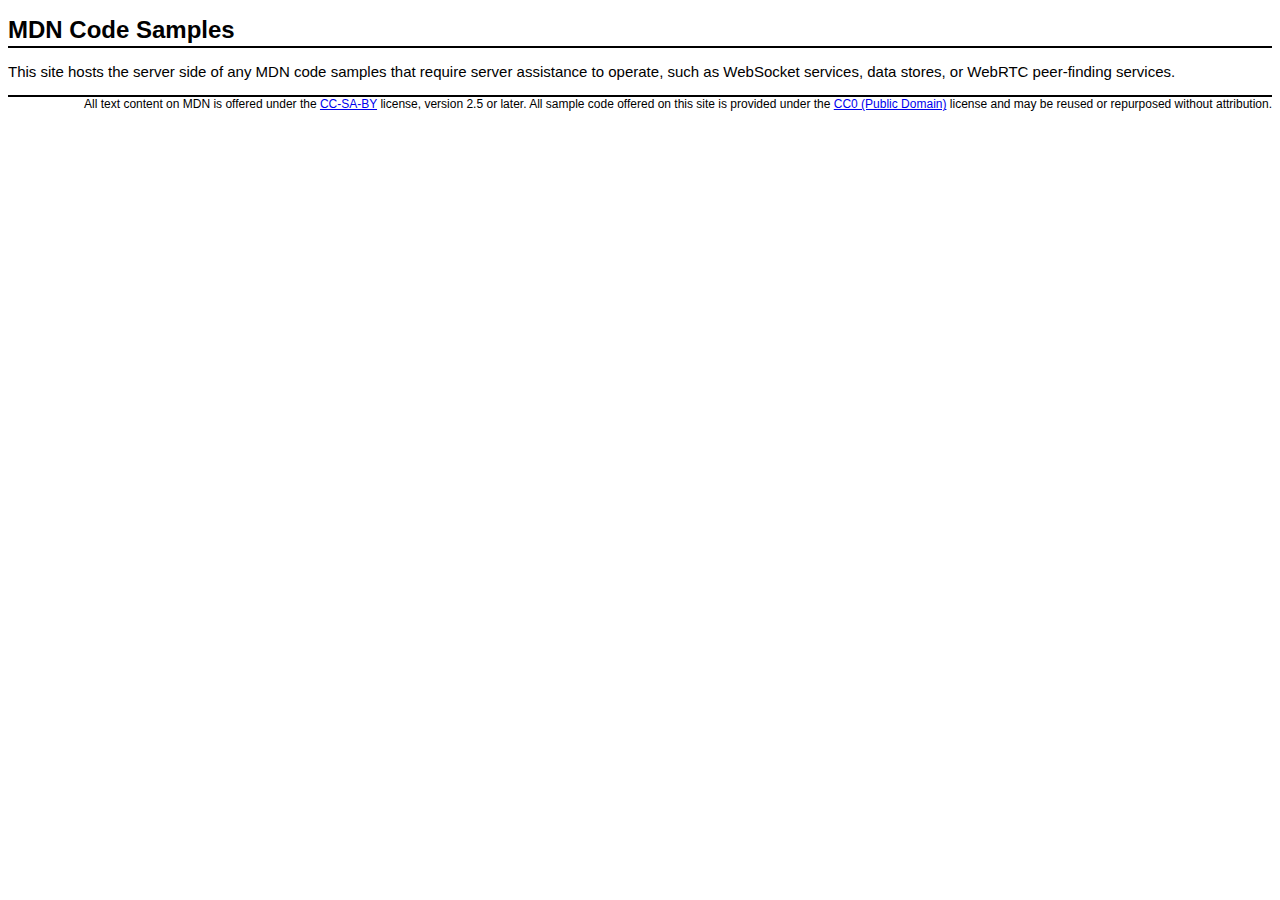
<file: src/samples-server-master/index.html>
<!doctype html>
<html>
<head>
	<meta http-equiv="Content-Type" content="text/html;charset=utf-8">
	<link href="main.css" rel="stylesheet" media="screen" type="text/css">
	<title>MDN Code Samples</title>
</head>
<body>
<div class="mdn-header">
	<h1>
		MDN Code Samples
	</h1>
</div>
<div class="mdn-content">
	<p>
		This site hosts the server side of any MDN code samples that require server
    assistance to operate, such as WebSocket services, data stores, or WebRTC
    peer-finding services.
	</p>
</div>
<div class="mdn-footer">
	All text content on MDN is offered under the
  <a href="http://creativecommons.org/licenses/by-sa/2.5/">CC-SA-BY</a> license,
  version 2.5 or later. All sample code offered on this site is provided under the
   <a href="https://creativecommons.org/publicdomain/zero/1.0/">CC0 (Public
     Domain)</a> license and may be reused or repurposed without attribution.
</div>
</body>
</html>
</file>
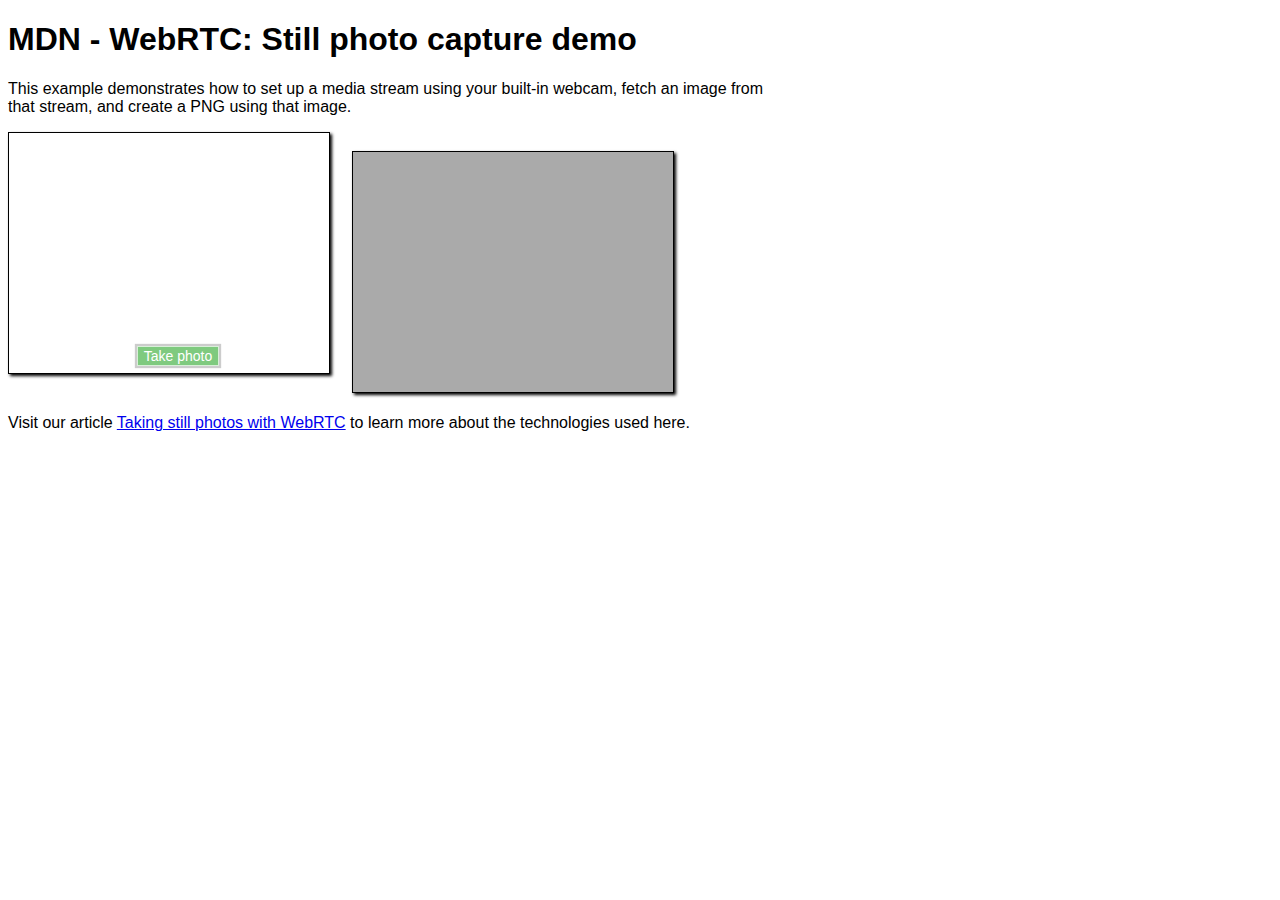
<file: src/samples-server-master/s/webrtc-capturestill/index.html>
<!doctype html>
<html>
<head>
	<title>WebRTC: Still photo capture demo</title>
	<meta charset='utf-8'>
	<link rel="stylesheet" href="main.css" type="text/css" media="all">
	<script src="capture.js">
	</script>
</head>
<body>
<div class="contentarea">
	<h1>
		MDN - WebRTC: Still photo capture demo
	</h1>
	<p>
		This example demonstrates how to set up a media stream using your built-in webcam, fetch an image from that stream, and create a PNG using that image.
	</p>
  <div class="camera">
    <video id="video">Video stream not available.</video>
    <button id="startbutton">Take photo</button> 
  </div>
  <canvas id="canvas">
  </canvas>
  <div class="output">
    <img id="photo" alt="The screen capture will appear in this box."> 
  </div>
	<p>
		Visit our article <a href="https://developer.mozilla.org/en-US/docs/Web/API/WebRTC_API/Taking_still_photos"> Taking still photos with WebRTC</a> to learn more about the technologies used here.
	</p>
</div>
</body>
</html>
</file>
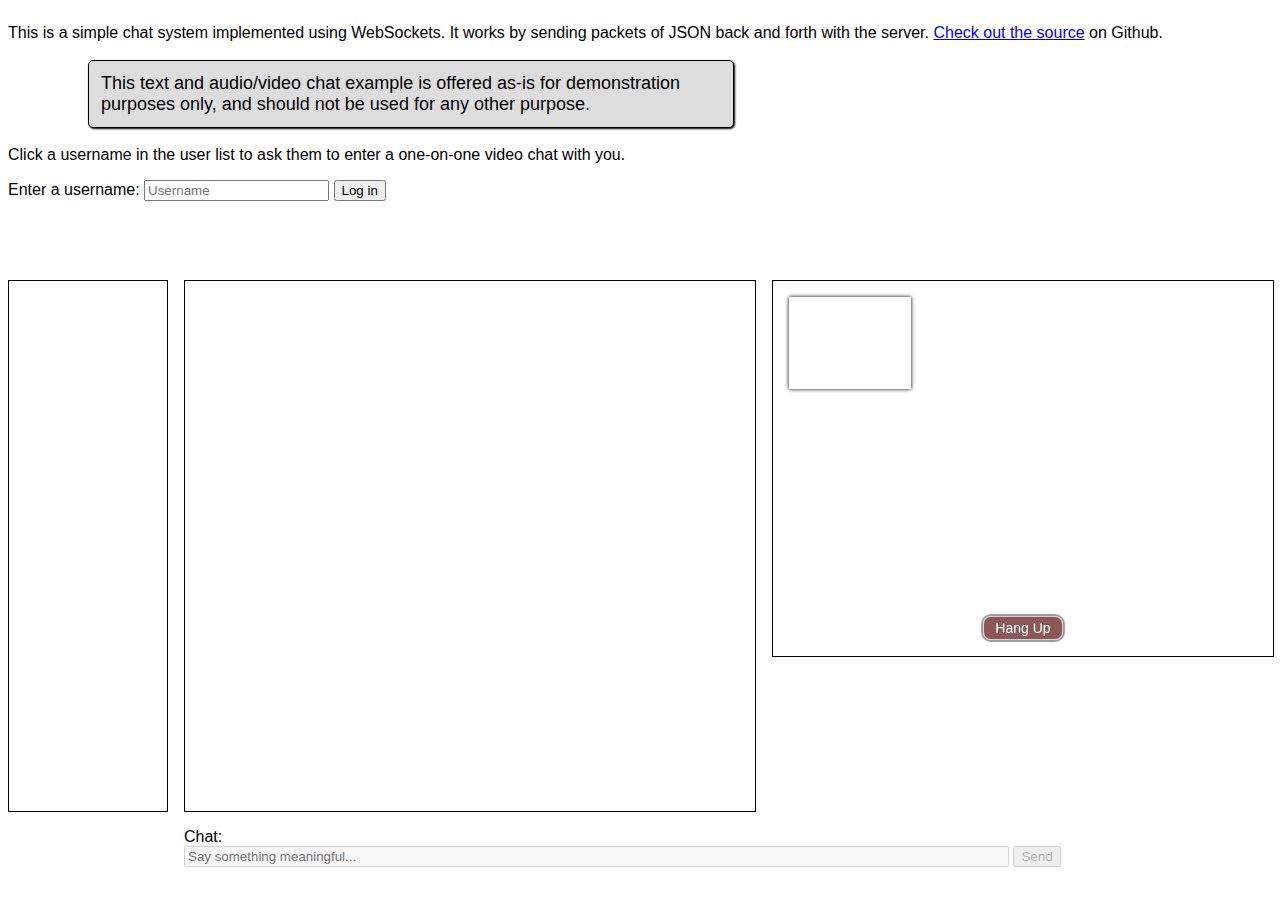
<file: src/samples-server-master/s/webrtc-from-chat/index.html>
<!doctype html>

<!--
    WebSocket chat client

    WebSocket and WebRTC based multi-user chat sample with two-way video
    calling, including use of TURN if applicable or necessary.

    This file provides the structure of the chat client's web page, including
    logging in, text chatting, and making private video calls to other users.

    To read about how this sample works:  http://bit.ly/webrtc-from-chat

    Any copyright is dedicated to the Public Domain.
    http:   creativecommons.org/publicdomain/zero/1.0/
-->

<html>
<head>
  <title>WebSocket Chat Demo with WebRTC Calling</title>
  <meta charset="utf-8">
  <link href="chat.css" rel="stylesheet">
  <link href="../shared.css" rel="stylesheet">
  <script type="text/javascript" src="chatclient.js"></script>
  <script src="adapter.js"></script>
</head>
<body>
  <div class="container">
    <div class="infobox">
      <p>This is a simple chat system implemented using WebSockets. It works by sending packets of JSON back and forth with the server.
        <a href="https://github.com/mdn/samples-server/tree/master/s/webrtc-from-chat">
      Check out the source</a> on Github.</p>
      <p class="mdn-disclaimer">This text and audio/video chat example is offered as-is for demonstration purposes only, and should not be used for any other purpose.
      </p>
      <p>Click a username in the user list to ask them to enter a one-on-one video chat with you.</p>
      <p>Enter a username: <input id="name" type="text" maxlength="12" required autocomplete="username" inputmode="verbatim" placeholder="Username">
        <input type="button" name="login" value="Log in" onclick="connect()"></p>
    </div>
    <ul class="userlistbox"></ul>
    <div class="chatbox"></div>
    <div class="camerabox">
      <video id="received_video" autoplay></video>
      <video id="local_video" autoplay muted></video>
      <button id="hangup-button" onclick="hangUpCall();" role="button" disabled>
        Hang Up
      </button>
    </div>
    <div class="empty-container"></div>
    <div class="chat-controls">
      Chat:<br/>
      <input id="text" type="text" name="text" size="100" maxlength="256" placeholder="Say something meaningful..." autocomplete="off" onkeyup="handleKey(event)" disabled>
      <input type="button" id="send" name="send" value="Send" onclick="handleSendButton()" disabled>
    </div>
  </div>
</body>
</html>
</file>
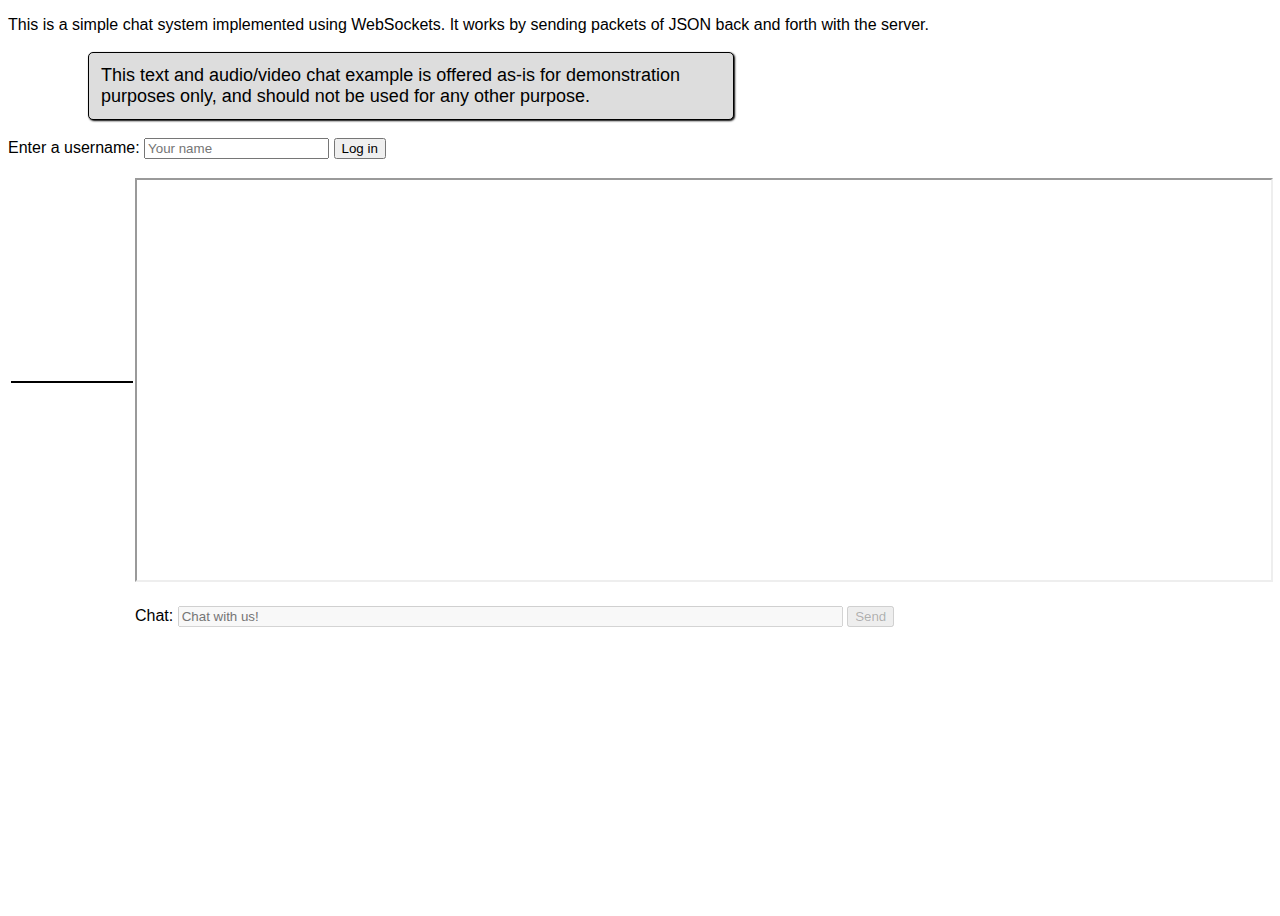
<file: src/samples-server-master/s/websocket-chat/index.html>
<!doctype html>
<html>
<head>
  <title>WebSocket Chat Demo</title>
  <meta charset="utf-8">
  <link href="../shared.css" rel="stylesheet">
  <script type="text/javascript" src="chatclient.js"></script>
</head>
<body>
  <p>This is a simple chat system implemented using WebSockets. It works by sending packets of JSON back and forth with the server.</p>
  <p class="mdn-disclaimer">This text and audio/video chat example is offered as-is
    for demonstration purposes only, and should not be used for any other
    purpose.</p>
  <p>Enter a username: <input id="name" type="text" maxlength="12" placeholder="Your name">
  <input type="button" name="login" value="Log in" onclick="connect()"></p>
  <table border="0" width="100%">
  <tr height="100%">
  <td width="120px" align="top" border="1" height="100%">
  <div id="userlistbox" style="border: 1px solid black; width:100%; height:100%;"></div>
  </td>
  <td>
  <iframe width="100%" height="400px" id="chatbox""></iframe>
  <tr>
  <td>&nbsp;</td>
  <td>
  <p>
  Chat: <input id="text" type="text" name="text" size="80" maxlength="256" placeholder="Chat with us!" autocomplete="off"onkeyup="handleKey(event)" disabled>
  <input type="button" id="send" name="send" value="Send" onclick="send()" disabled></p></td>
  </td>
  </tr>
  </table>
</body>
</html>
</file>
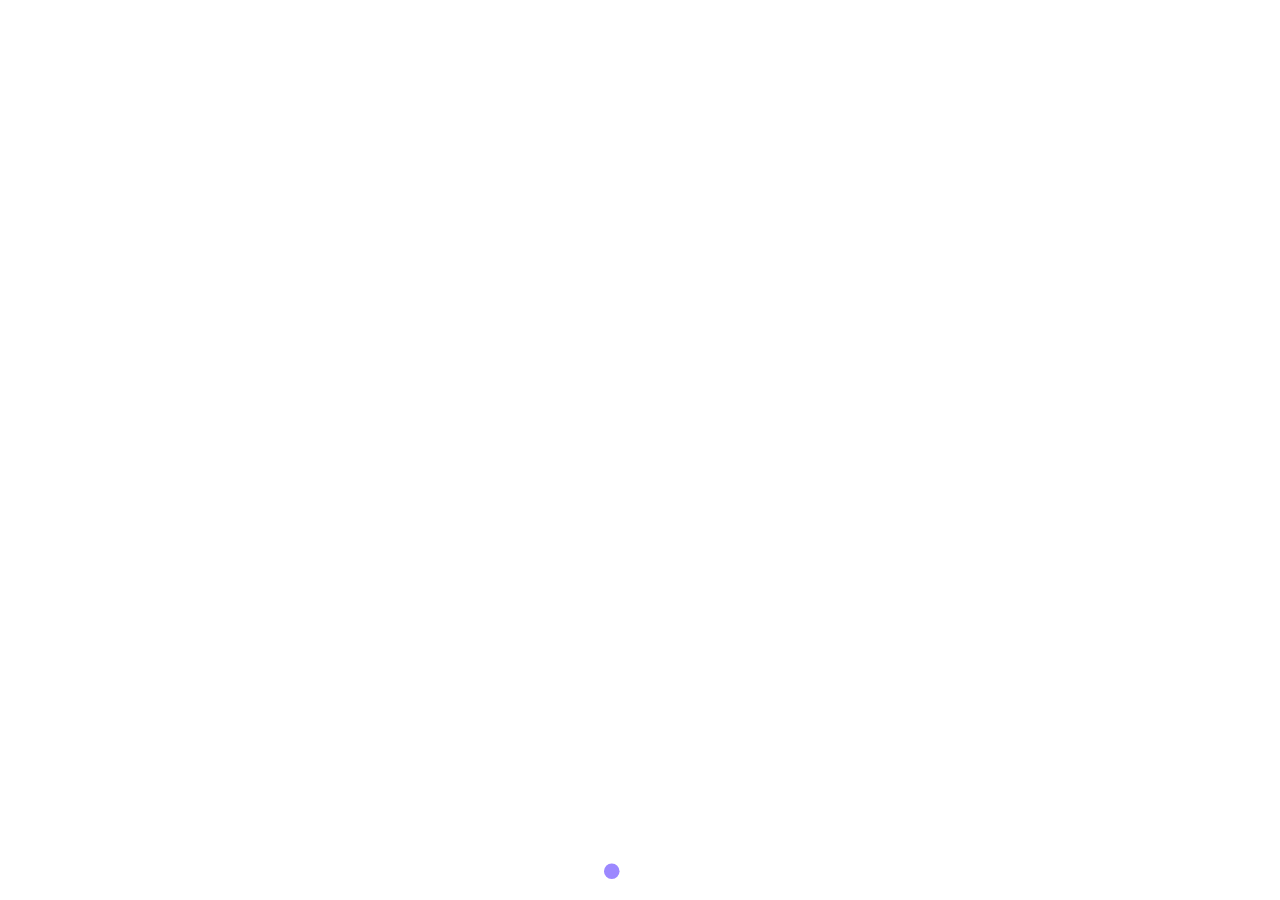
<file: home/onboarding-1.html>
<!DOCTYPE html>
    <html>
        <head>
            <!-- Required meta tags -->
            <meta charset="utf-8">
            <meta name="viewport" content="width=device-width, initial-scale=1, shrink-to-fit=no">
        
            <!-- Bootstrap CSS -->
            <link rel="stylesheet" href="https://stackpath.bootstrapcdn.com/bootstrap/4.3.1/css/bootstrap.min.css" integrity="sha384-ggOyR0iXCbMQv3Xipma34MD+dH/1fQ784/j6cY/iJTQUOhcWr7x9JvoRxT2MZw1T" crossorigin="anonymous">
        
            <!-- Font Awesome CSS -->
            <link rel="stylesheet" href="https://cdnjs.cloudflare.com/ajax/libs/font-awesome/5.10.2/css/all.min.css">
            
            <!-- Main CSS -->
            <link rel="stylesheet" href="onboarding-1.css">

            <title>Main</title>
          </head>

    <body>
        <!-- navbar -->
            <nav class="navbar bg-transparent">
                <a href="main.html">
                    <p class="text-left grouplink">Skip</p>
                </a>
                <a href="onboarding-2.html">
                    <p id="nextButton" class="text-right grouplink">Next</p>
                </a>     
            </nav>

            <div class="container">

            <div>
              <h2 id="upperText" class="text-center mt-5">Share visual experiences with your visually loved ones</h2>
            </div>

            <div>
              <p id="lowerText" class="text-center mt-5">Use computer vision to translate beautiful landscapes into music using live video</p>
            </div>

            <div class="fixed-bottom mb-3">
                <div class="text-center">
                  <i class="fa fa-circle" style="color:#9c88ff"></i>
                  <i class="fa fa-circle ml-2" style="color:white"></i>
                  <i class="fa fa-circle ml-2" style="color:white"></i>
              </div>
            </div>
            

            </div>



            <!-- Optional JavaScript -->
    <!-- jQuery first, then Popper.js, then Bootstrap JS -->
    <script src="https://code.jquery.com/jquery-3.3.1.slim.min.js" integrity="sha384-q8i/X+965DzO0rT7abK41JStQIAqVgRVzpbzo5smXKp4YfRvH+8abtTE1Pi6jizo" crossorigin="anonymous"></script>
    <script src="https://cdnjs.cloudflare.com/ajax/libs/popper.js/1.14.7/umd/popper.min.js" integrity="sha384-UO2eT0CpHqdSJQ6hJty5KVphtPhzWj9WO1clHTMGa3JDZwrnQq4sF86dIHNDz0W1" crossorigin="anonymous"></script>
    <script src="https://stackpath.bootstrapcdn.com/bootstrap/4.3.1/js/bootstrap.min.js" integrity="sha384-JjSmVgyd0p3pXB1rRibZUAYoIIy6OrQ6VrjIEaFf/nJGzIxFDsf4x0xIM+B07jRM" crossorigin="anonymous"></script>
  
    <!-- Onboarding-1 Javascript -->
    <script type="text/javascript" src="speechutils.js"></script>
    <script>
        if(window.SpeechUtils) {

            var nextKeyword = 'next';

            // window.SpeechUtils.setLanguage('german');
            // document.getElementById('upperText').innerHTML = 'Teilen Sie visuelle Erfahrungen mit Ihren visuell geliebten Menschen';
            // document.getElementById('lowerText').innerHTML = 'Verwenden Sie Computer Vision, um wunderschöne Landschaften mithilfe von Live-Videos in Musik umzuwandeln';
            // document.getElementById('nextButton').innerHTML = 'Weiter';

            
            window.SpeechUtils.startSpeechRecognition();
            

            function setupSpeechRecognition () {
                window.SpeechUtils.updateKeyWordSearch(nextKeyword, () => {
                    document.getElementById('nextButton').click();
                }, () => {
                    window.SpeechUtils.stopSpeechRecognition();
                    setupSpeechRecognition();
                })
            }

            setupSpeechRecognition();

            

        }
    </script>

    </body>

    </html>
</file>
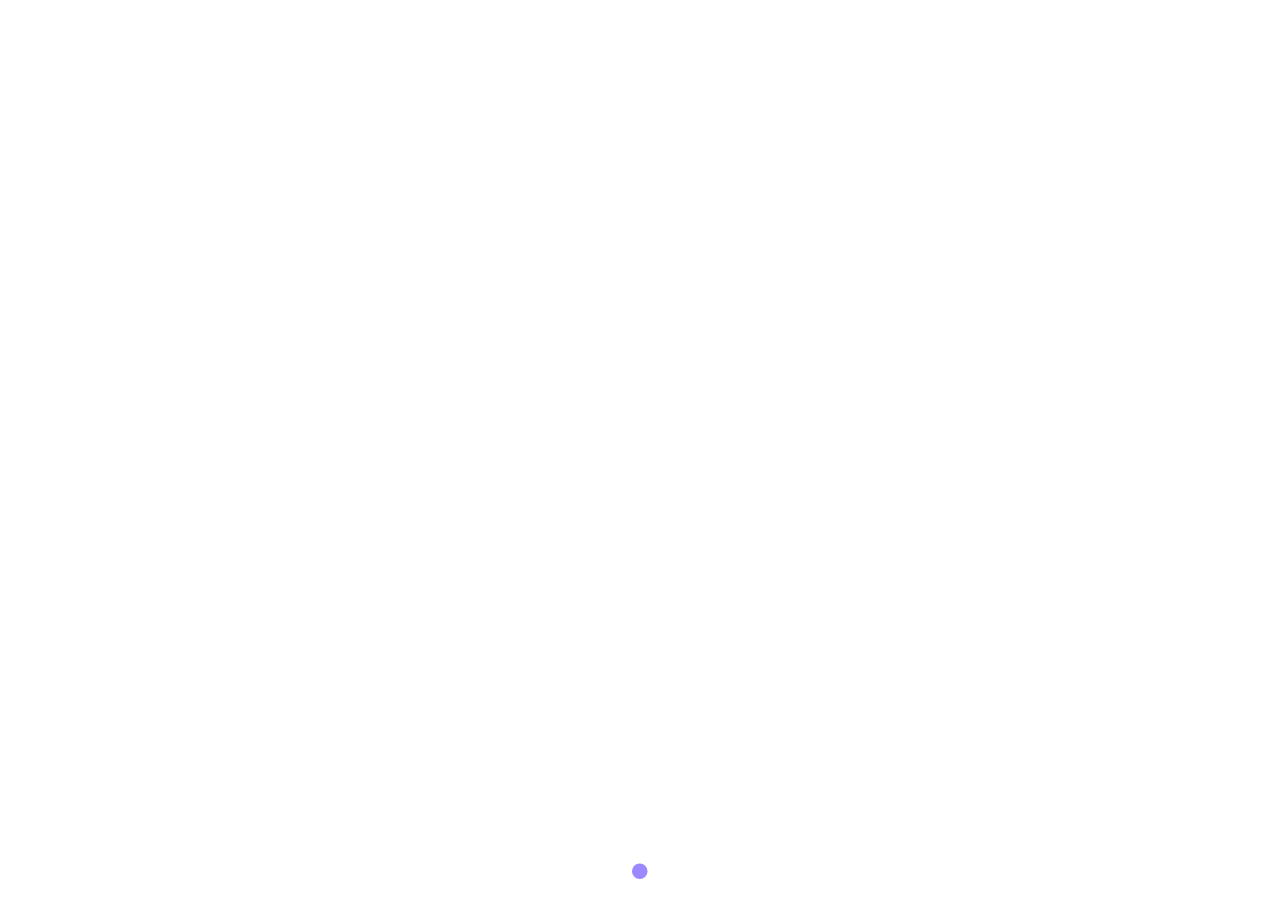
<file: home/onboarding-2.html>
<!DOCTYPE html>
    <html>
        <head>
            <!-- Required meta tags -->
            <meta charset="utf-8">
            <meta name="viewport" content="width=device-width, initial-scale=1, shrink-to-fit=no">
        
            <!-- Bootstrap CSS -->
            <link rel="stylesheet" href="https://stackpath.bootstrapcdn.com/bootstrap/4.3.1/css/bootstrap.min.css" integrity="sha384-ggOyR0iXCbMQv3Xipma34MD+dH/1fQ784/j6cY/iJTQUOhcWr7x9JvoRxT2MZw1T" crossorigin="anonymous">
        
            <!-- Font Awesome CSS -->
            <link rel="stylesheet" href="https://cdnjs.cloudflare.com/ajax/libs/font-awesome/5.10.2/css/all.min.css">
            
            <!-- Main CSS -->
            <link rel="stylesheet" href="onboarding-2.css">

            <title>Main</title>
          </head>

    <body>
        <!-- navbar -->
            <nav class="navbar bg-transparent">
                <a href="onboarding-1.html">
                        <p class="text-left">Previous</p>
                </a>
                <a href="onboarding-3.html">
                        <p id="nextButton" class="text-right">Next</p>
                </a>     
            </nav>

            <div class="container">

            <div>
              <h2 id="upperText" class="text-center mt-5">Easily compose one-of-a-kind world-class music</h2>
            </div>

            <div>
              <p id="lowerText" class="text-center mt-5">No two compositions are the same! Travel the world and express your individuality</p>
            </div>
            
            <div class="fixed-bottom mb-3">
                <div class="text-center">
                    <i class="fa fa-circle" style="color:white"></i>
                    <i class="fa fa-circle ml-2" style="color:#9c88ff"></i>
                    <i class="fa fa-circle ml-2" style="color:white"></i>
                </div>
            </div>
            
            </div>



            <!-- Optional JavaScript -->
    <!-- jQuery first, then Popper.js, then Bootstrap JS -->
    <script src="https://code.jquery.com/jquery-3.3.1.slim.min.js" integrity="sha384-q8i/X+965DzO0rT7abK41JStQIAqVgRVzpbzo5smXKp4YfRvH+8abtTE1Pi6jizo" crossorigin="anonymous"></script>
    <script src="https://cdnjs.cloudflare.com/ajax/libs/popper.js/1.14.7/umd/popper.min.js" integrity="sha384-UO2eT0CpHqdSJQ6hJty5KVphtPhzWj9WO1clHTMGa3JDZwrnQq4sF86dIHNDz0W1" crossorigin="anonymous"></script>
    <script src="https://stackpath.bootstrapcdn.com/bootstrap/4.3.1/js/bootstrap.min.js" integrity="sha384-JjSmVgyd0p3pXB1rRibZUAYoIIy6OrQ6VrjIEaFf/nJGzIxFDsf4x0xIM+B07jRM" crossorigin="anonymous"></script>
  
    <!-- Onboarding-1 Javascript -->
    <script type="text/javascript" src="speechutils.js"></script>
    <script>
            if(window.SpeechUtils) {

                var nextKeyword = 'next';

                // window.SpeechUtils.setLanguage('german');

                
                // document.getElementById('upperText').innerHTML = 'Komponieren Sie ganz einfach einzigartige Musik von Weltklasse';
                // document.getElementById('lowerText').innerHTML = 'Keine zwei Kompositionen sind gleich! Bereisen Sie die Welt und drücken Sie Ihre Individualität aus';
                // document.getElementById('nextButton').innerHTML = 'Weiter';
    

                // window.SpeechUtils.startSpeechRecognition();

                function setupSpeechRecognition () {
                    window.SpeechUtils.updateKeyWordSearch(nextKeyword, () => {
                        document.getElementById('nextButton').click();

                    }, () => {
                        window.SpeechUtils.stopSpeechRecognition();
                        setupSpeechRecognition();
                    })
                }
    
                setupSpeechRecognition();
    
            }
        </script>

    </body>

    </html>
</file>
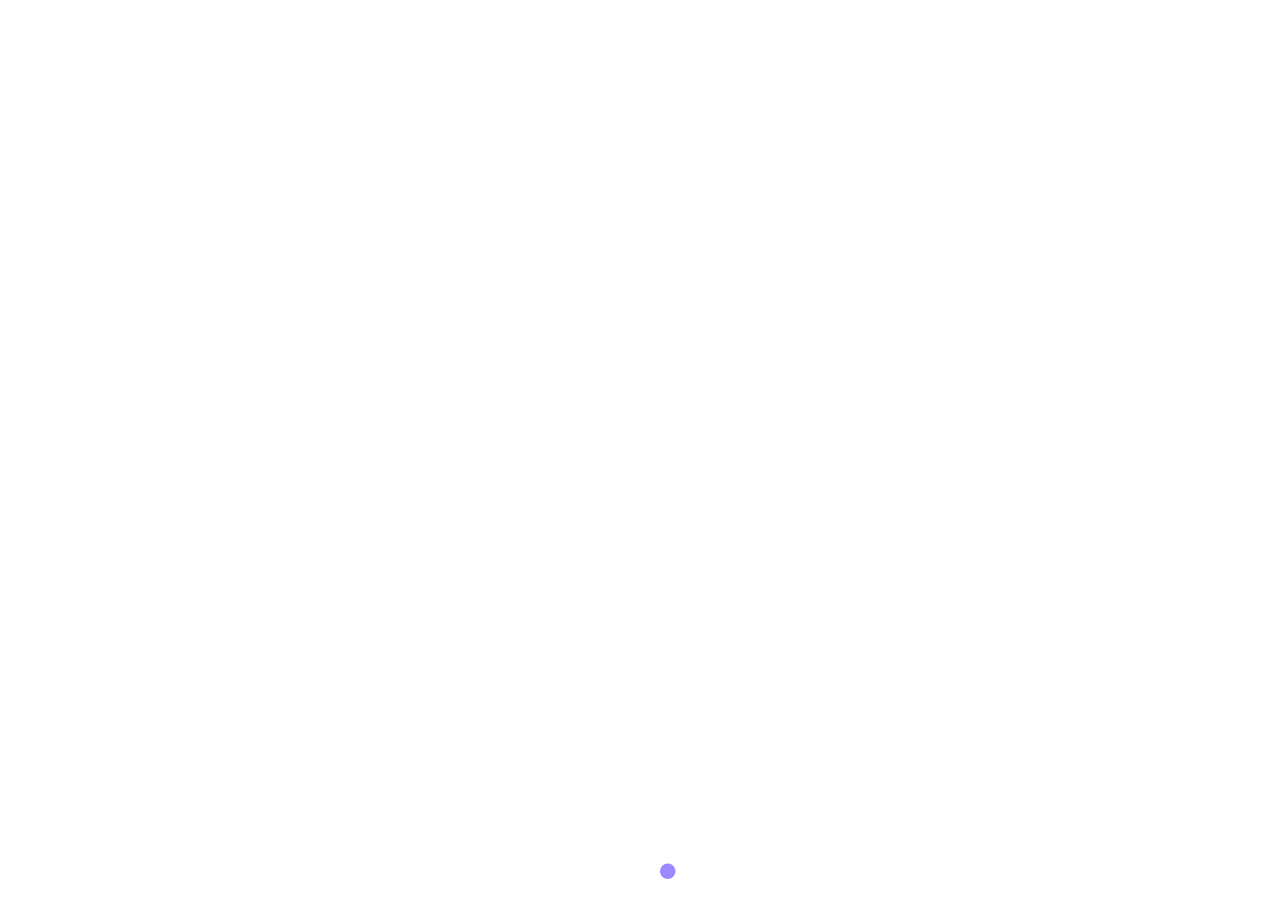
<file: home/onboarding-3.html>
<!DOCTYPE html>
    <html>
        <head>
            <!-- Required meta tags -->
            <meta charset="utf-8">
            <meta name="viewport" content="width=device-width, initial-scale=1, shrink-to-fit=no">
        
            <!-- Bootstrap CSS -->
            <link rel="stylesheet" href="https://stackpath.bootstrapcdn.com/bootstrap/4.3.1/css/bootstrap.min.css" integrity="sha384-ggOyR0iXCbMQv3Xipma34MD+dH/1fQ784/j6cY/iJTQUOhcWr7x9JvoRxT2MZw1T" crossorigin="anonymous">
        
            <!-- Font Awesome CSS -->
            <link rel="stylesheet" href="https://cdnjs.cloudflare.com/ajax/libs/font-awesome/5.10.2/css/all.min.css">
            
            <!-- Main CSS -->
            <link rel="stylesheet" href="onboarding-3.css">

            <title>Main</title>
          </head>

    <body>
        <!-- navbar -->
            <nav class="navbar bg-transparent">
                <a href="onboarding-2.html">
                        <p class="text-left">Previous</p>
                </a>
                <a href="registerlogin.html">
                        <p id="nextButton" class="text-right">Get Started</p>
                </a>     
            </nav>

            <div class="container">

            <div>
              <h2 id="upperText" class="text-center mt-5">Connect with millions of sensory explorers</h2>
            </div>

            <div>
              <p id="lowerText" class="text-center mt-5">Share your new world with a community seeking amazing experiences</p>
            </div>

            <div class="fixed-bottom mb-3">
                <div class="text-center">
                    <i class="fa fa-circle" style="color:white"></i>
                    <i class="fa fa-circle ml-2" style="color:white"></i>
                    <i class="fa fa-circle ml-2" style="color:#9c88ff"></i>
                </div>
            </div>

            </div>



            <!-- Optional JavaScript -->
    <!-- jQuery first, then Popper.js, then Bootstrap JS -->
    <script src="https://code.jquery.com/jquery-3.3.1.slim.min.js" integrity="sha384-q8i/X+965DzO0rT7abK41JStQIAqVgRVzpbzo5smXKp4YfRvH+8abtTE1Pi6jizo" crossorigin="anonymous"></script>
    <script src="https://cdnjs.cloudflare.com/ajax/libs/popper.js/1.14.7/umd/popper.min.js" integrity="sha384-UO2eT0CpHqdSJQ6hJty5KVphtPhzWj9WO1clHTMGa3JDZwrnQq4sF86dIHNDz0W1" crossorigin="anonymous"></script>
    <script src="https://stackpath.bootstrapcdn.com/bootstrap/4.3.1/js/bootstrap.min.js" integrity="sha384-JjSmVgyd0p3pXB1rRibZUAYoIIy6OrQ6VrjIEaFf/nJGzIxFDsf4x0xIM+B07jRM" crossorigin="anonymous"></script>
  
    <!-- Onboarding-1 Javascript -->
    <script type="text/javascript" src="speechutils.js"></script>
    <script>
            if(window.SpeechUtils) {
                var nextKeyword = 'next';

                // window.SpeechUtils.setLanguage('german');

                
                // document.getElementById('upperText').innerHTML = 'Verbinde dich mit Millionen von sensorischen Entdeckern';
                // document.getElementById('lowerText').innerHTML = 'Teilen Sie Ihre neue Welt mit einer Community, die nach erstaunlichen Erfahrungen sucht';
                // document.getElementById('nextButton').innerHTML = 'Weiter';
    

                window.SpeechUtils.startSpeechRecognition();
    
                function setupSpeechRecognition () {
                    window.SpeechUtils.updateKeyWordSearch(nextKeyword, () => {
                        document.getElementById('nextButton').click();
                    }, () => {
                        window.SpeechUtils.stopSpeechRecognition();
                        setupSpeechRecognition();
                    })
                }
    
                setupSpeechRecognition();
    
            }
        </script>

    </body>

    </html>
</file>
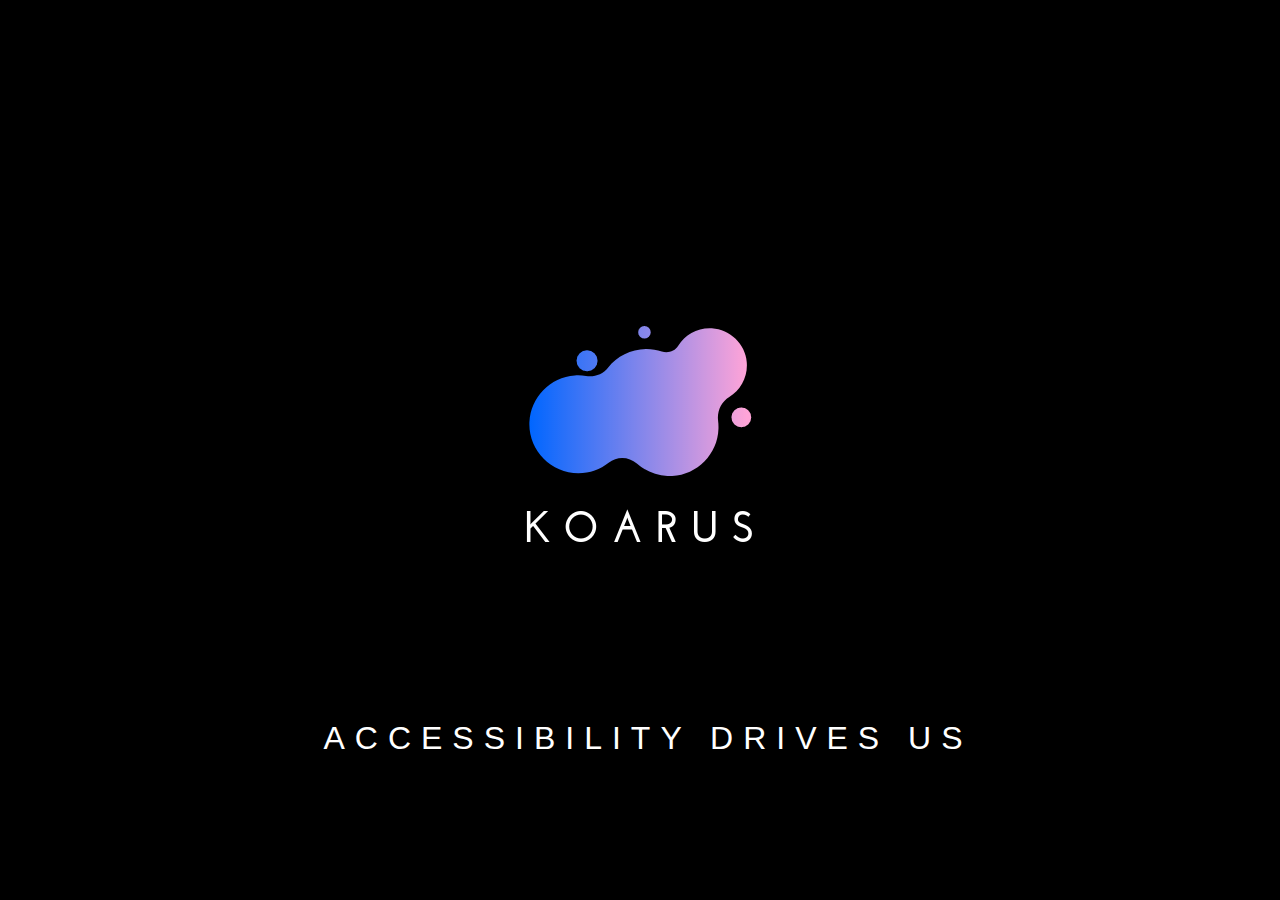
<file: home/splashscreen.html>
<html>


    <head>
        <style>
            .lds-grid {
            display: inline-block;
            position: relative;
            width: 64px;
            height: 64px;
            }
            .lds-grid div {
            position: absolute;
            width: 13px;
            height: 13px;
            border-radius: 50%;
            background: #fff;
            animation: lds-grid 1.2s linear infinite;
            }
            .lds-grid div:nth-child(1) {
            top: 6px;
            left: 6px;
            animation-delay: 0s;
            }
            .lds-grid div:nth-child(2) {
            top: 6px;
            left: 26px;
            animation-delay: -0.4s;
            }
            .lds-grid div:nth-child(3) {
            top: 6px;
            left: 45px;
            animation-delay: -0.8s;
            }
            .lds-grid div:nth-child(4) {
            top: 26px;
            left: 6px;
            animation-delay: -0.4s;
            }
            .lds-grid div:nth-child(5) {
            top: 26px;
            left: 26px;
            animation-delay: -0.8s;
            }
            .lds-grid div:nth-child(6) {
            top: 26px;
            left: 45px;
            animation-delay: -1.2s;
            }
            .lds-grid div:nth-child(7) {
            top: 45px;
            left: 6px;
            animation-delay: -0.8s;
}
.lds-grid div:nth-child(8) {
  top: 45px;
  left: 26px;
  animation-delay: -1.2s;
}
.lds-grid div:nth-child(9) {
  top: 45px;
  left: 45px;
  animation-delay: -1.6s;
}
        </style>
    </head>

    <body style="background-color: black">

            <div id="p" style="height: 100%;
                        display: flex;
                        width: 100%;
                        flex-direction: column;
                        justify-content: center;">
                <div style="width: 100%; 
                            display: flex;
                            justify-content: center;">
                    <!-- <div class="lds-grid"><div></div><div></div><div></div><div></div><div></div><div></div><div></div><div></div><div></div></div> -->
                    <img src="koaruslogo.png"/>
                </div>
            </div>

            <div id="p" style="top: 80%;
                        display: flex;
                        width: 100%;
                        flex-direction: column;
                        justify-content: center;
                        position: absolute;">
                <div style="width: 100%; 
                            display: flex;
                            justify-content: center;">
                    <span style="color: white; font-family:Impact, Haettenschweiler, 'Arial Narrow Bold', sans-serif; font-size: 200%; letter-spacing: 10px;">ACCESSIBILITY DRIVES US</span>
                </div>
            </div>


            <script type="text/javascript">

                setTimeout(() => {
                    window.location.href = "./onboarding-1.html"
                }, 2000);
            </script>
    </body>
</html>
</file>
<file: src/samples-server-master/main.css>
.mdn-footer {
	font-weight:normal;
	font-size:12px;
	font-family:'Lucida Grande', Arial, Helvetica, sans-serif;
	text-align:right;
	border-top:2px solid #000000;
}

.mdn-header {
	width:100%;
	height:28px;
	padding-bottom:2px;
	border-bottom:2px solid #000000;
}

.mdn-header h1 {
	font-weight:bold;
	font-size:24px;
	font-family:'Lucida Grande', Arial, Helvetica, sans-serif;
}

.mdn-content {
	font-family:'Lucida Grande', Arial, Helvetica, sans-serif;
	font-size:15px;
}
</file>
<file: src/samples-server-master/s/webrtc-capturestill/main.css>
#video {
  border: 1px solid black;
  box-shadow: 2px 2px 3px black;
  width:320px;
  height:240px;
}

#photo {
  border: 1px solid black;
  box-shadow: 2px 2px 3px black;
  width:320px;
  height:240px;
}

#canvas {
  display:none;
}

.camera {
  width: 340px;
  display:inline-block;
}

.output {
  width: 340px;
  display:inline-block;
}

#startbutton {
  display:block;
  position:relative;
  margin-left:auto;
  margin-right:auto;
  bottom:32px;
  background-color: rgba(0, 150, 0, 0.5);
  border: 1px solid rgba(255, 255, 255, 0.7);
  box-shadow: 0px 0px 1px 2px rgba(0, 0, 0, 0.2);
  font-size: 14px;
  font-family: "Lucida Grande", "Arial", sans-serif;
  color: rgba(255, 255, 255, 1.0);
}

.contentarea {
  font-size: 16px;
  font-family: "Lucida Grande", "Arial", sans-serif;
  width: 760px;
}
</file>
<file: src/samples-server-master/s/webrtc-from-chat/chat.css>
/*
    WebSocket chat client

    WebSocket and WebRTC based multi-user chat sample with two-way video
    calling, including use of TURN if applicable or necessary.

    This file describes the styling for the contents of the site as
    presented to users.

    To read about how this sample works:  http://bit.ly/webrtc-from-chat

    Any copyright is dedicated to the Public Domain.
    http:   creativecommons.org/publicdomain/zero/1.0/
*/

/* The grid that contains it all */

.container {
  display: grid;
  min-width: 1250px;
  height: 100%;
  grid-template-areas: "infobox infobox infobox"
  "userlistbox chatbox camerabox"
  "empty-container chat-controls chat-controls";
  grid-template-columns: 10em 1fr 500px;
  grid-template-rows: 16em 1fr 5em;
  grid-gap: 1rem;
}

.infobox {
  grid-area: infobox;
  overflow: auto;
}

.userlistbox {
  grid-area: userlistbox;
  border: 1px solid black;
  margin:0;
  padding:1px;
  list-style:none;
  line-height:1.1;
  overflow-y:auto;
  overflow-x:hidden;
}

.userlistbox li {
  cursor: pointer;
  padding: 1px;
}

.chatbox {
  grid-area: chatbox;
  border: 1px solid black;
  margin: 0;
  overflow-y: scroll;
  padding: 1px;
  padding: 0.1rem 0.5rem;
}

.camerabox {
  grid-area: camerabox;
  width: 500px;
  height: 375px;
  border: 1px solid black;
  vertical-align: top;
  display: block;
  position:relative;
  overflow:auto;
}

#received_video {
  width: 100%;
  height: 100%;
  position:absolute;
}

/* The small "preview" view of your camera */
#local_video {
  width: 120px;
  height: 90px;
  position: absolute;
  top: 1rem;
  left: 1rem;
  border: 1px solid rgba(255, 255, 255, 0.75);
  box-shadow: 0 0 4px black;
}

/* The "Hang up" button */
#hangup-button {
  display:block;
  width:80px;
  height:24px;
  border-radius: 8px;
  position:relative;
  margin:auto;
  top:calc(100% - 40px);
  background-color: rgba(150, 0, 0, 0.7);
  border: 1px solid rgba(255, 255, 255, 0.7);
  box-shadow: 0px 0px 1px 2px rgba(0, 0, 0, 0.4);
  font-size: 14px;
  font-family: "Lucida Grande", "Arial", sans-serif;
  color: rgba(255, 255, 255, 1.0);
  cursor: pointer;
}

#hangup-button:hover {
  filter: brightness(150%);
  -webkit-filter: brightness(150%);
}

#hangup-button:disabled {
  filter: grayscale(50%);
  -webkit-filter: grayscale(50%);
  cursor: default;
}

.empty-container {
  grid-area: empty-container;
}

.chat-controls {
  grid-area: chat-controls;
  width: 100%;
  height: 100%;
}
</file>
<file: src/samples-server-master/s/shared.css>
/*
    Styles to share across samples
 */

 html, body {
  height: 100%;
  font-family:'Open Sans', 'Lucida Grande', Arial, Helvetica, sans-serif;
}

.mdn-disclaimer {
  font-size:18px;
  background-color: #ddd;
  color: black;
  margin-left: 80px;
  margin-right: 80px;
  max-width: 620px;
  padding: 12px;
  border-radius: 5px;
  border: 1px solid black;
  box-shadow: 1px 1px 2px black;
}

.mdn-footer {
	font-weight:normal;
	font-size:12px;
	text-align:right;
	border-top:2px solid #000000;
}
</file>
<file: home/onboarding-1.css>
body  {
    background-image: url("https://i.ibb.co/JdWVnR6/chorus.jpg");

  }

  h2 {
    color: white;
  }

  p {
    color: white;
  }
</file>
<file: home/onboarding-2.css>
body  {
    background-image: url("https://i.ibb.co/Jth4HcC/sunset.jpg");

  }

  h2 {
    color: white;
  }

  p {
    color: white;
  }
</file>
<file: home/onboarding-3.css>
body  {
    background-image: url("https://i.ibb.co/Fs4xvJQ/tomato.jpg");

  }

  h2 {
    color: white;
  }

  p {
    color: white;
  }
</file>
